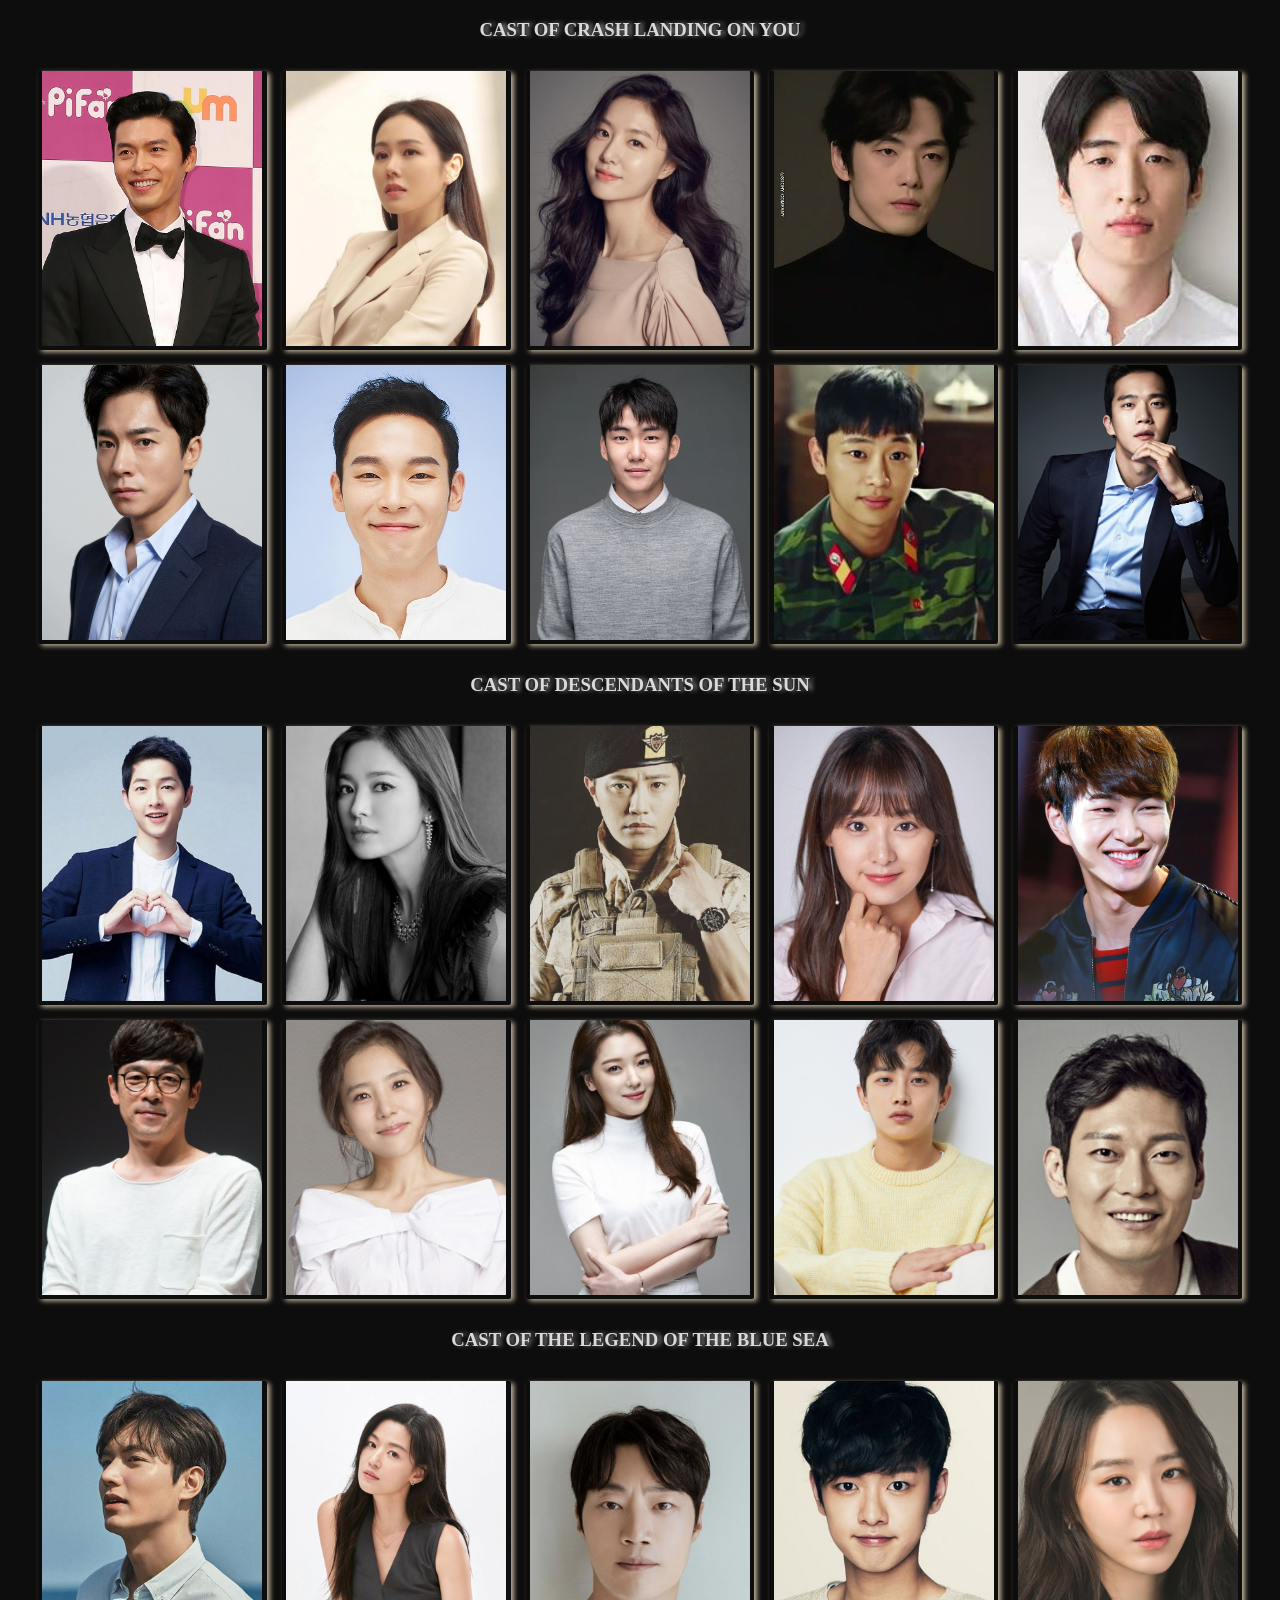
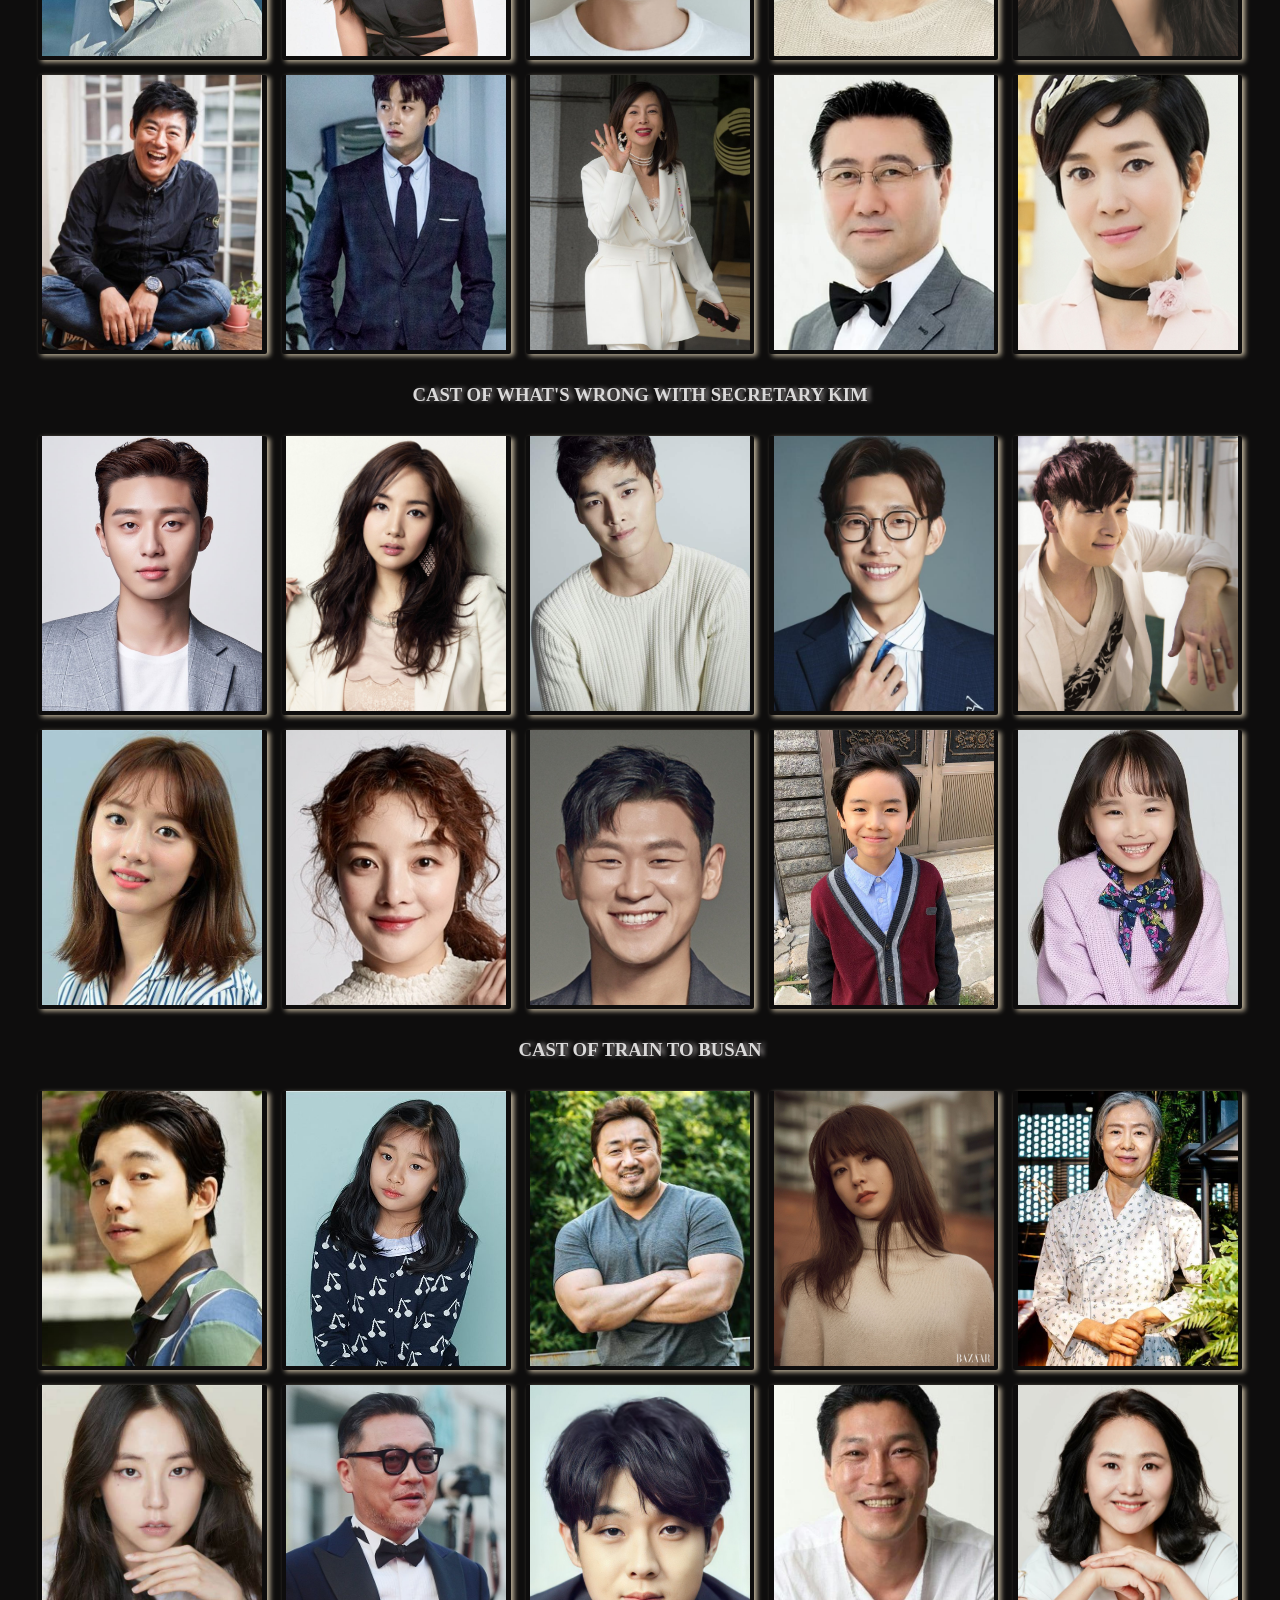
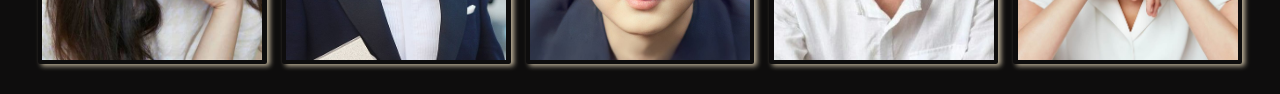
<file: page2.html>
<!DOCTYPE html>
<html lang="en">
<head>
    <meta charset="UTF-8">
    <meta name="viewport" content="width=device-width, initial-scale=1.0">
    <title>Document</title>
    <link rel="stylesheet" href="page2.css">
   
</head>
<body>
    <div class="container">      
    <!-- Crash landing On You -->
<h3> CAST OF CRASH LANDING ON YOU</h3>
    <div class="slider-container">
        <main class="grid">
            <article>
                <img src="img/img1/hyunbin.jpg" width="220px" height="275px">
                <div class="konten">
                    <h2>Hyun-bin <p>Sebagai Kapten Ri </p></h2>              
                </div>
            </article>
            <article>
                <img src="img/img1/son ye jin.jpg" width="220px" height="275px">
                <div class="konten">
                    <h2>Son Ye-jin <p>Sebagai Yoon seri</p></h2>
                </div>
            </article>
            <article>
                <img src="img/img1/Seo_Ji-Hye.jpg" width="220px" height="275px">
                <div class="konten">
                    <h2>Seo Ji-hye <p>Sebagai Seon Dan</p></h2>
                </div>
            </article>
            <article>
                <img src="img/img1/kim jung hyun.jpg" width="220px" height="275px">
                <div class="konten">
                    <h2>Kim Jung-hyun <p>Sebagai gu Seung-joon</p></h2>
                </div>
            </article>
            <article>
                <img src="img/img1/yoo su bin.jpg" width="220px" height="275px">
                <div class="konten">
                    <h2>Yoo Su-bin <p>Sebagai Kim Ju-moek</p></h2>
                </div>
            </article>
            <article>
                <img src="img/img1/Kim_Young-Min.jpg" width="220px" height="275px">
                <div class="konten">
                    <h2>Kim Young-min <p>Sebagai Jung Man-bok</p></h2>
                </div>
            </article>
            <article>
                <img src="img/img1/Yang_Kyung-Won.jpg" width="220px" height="275px">
                <div class="konten">
                    <h2>Yang Kyung-won <p>Sebagai Pyo Chi-soo</p></h2>
                </div>
            </article>
            <article>
                <img src="img/img1/Tang_Joon-Sang.jpg" width="220px" height="275px">
                <div class="konten">
                    <h2>Tang Joon-sang <p>Sebagai Geum Eun-dong</p></h2>
                </div>
            </article>
            <article>
                <img src="img/img1/lee sin young.jpg" width="220px" height="275px">
                <div class="konten">
                    <h2>Lee Sin-young <p>Sebagai Park Kwang-beom</p></h2>
                </div>
            </article>
            <article>
                <img src="img/img1/Ha_Seok-Jin.jpg" width="220px" height="275px">
                <div class="konten">
                    <h2>Ha Seok-jin <p>Sebagai Ri Mu-hyeok</p></h2>
                </div>
            </article>
        </main>
    </div>
    <!-- Descendants of The Sun -->
<h3>CAST OF DESCENDANTS OF THE SUN</h3>
        <main class="grid">
            <article>
                <img src="img/img2/song-joong-ki.jpg" width="220px" height="275px">
                <div class="konten">
                    <h2>Song Joong-ki <p>Sebagai kapten Yoo Si-jin</p></h2>
                </div>
            </article>
            <article>
                <img src="img/img2/Song-Hye-kyo-faei.jpg" width="220px" height="275px">
                <div class="konten">
                    <h2>Song Hye-kyo <p>Sebagai Dr Kang Mo-yeon</p></h2>
                </div>
            </article>
            <article>
                <img src="img/img2/Jin Go.jpg" width="220px" height="275px">
                <div class="konten">
                    <h2>Jin-Goo <p>Sebagai Sersan Mayor Seo Dae-young</p></h2>
                </div>
            </article>
            <article>
                <img src="img/img2/kim ji won.jpg" width="220px" height="275px">
                <div class="konten">
                    <h2>Kim Ji-won <p>Sebagai Yoon Myeong-ju</p></h2>
                </div>
            </article>
            <article>
                <img src="img/img2/lee-onew-shinee.jpg" width="220px" height="275px">
                <div class="konten">
                    <h2>Lee Onew-shinee <p>Sebagai Lee Chi-hoon</p></h2>
                </div>
            </article>
            <article>
                <img src="img/img2/Lee_Seung-Jun.jpg" width="220px" height="275px">
                <div class="konten">
                    <h2>Lee Seung-jun <p>Sebagai Song Sang-hyun</p></h2>
                </div>
            </article>
            <article>
                <img src="img/img2/seo jung yeon.jpg" width="220px" height="275px">
                <div class="konten">
                    <h2>Seo jung-yeon <p>Sebagai Ha Ja-ae</p></h2>
                </div>
            </article>
            <article>
                <img src="img/img2/jo-woo-ri.jpg" width="220px" height="275px">
                <div class="konten">
                    <h2>Jo Woo-ri <p>Sebagai Jang Hee-eun</p></h2>
                </div>
            </article>
            <article>
                <img src="img/img2/kim min seok.jpg" width="220px" height="275px">
                <div class="konten">
                    <h2>Kim Kim-suk <p>Sebagai Kim Gi-geom</p></h2>
                </div>
            </article>
            <article>
                <img src="img/img2/park hoon.jpg" width="220px" height="275px">
                <div class="konten">
                    <h2>Park Hoon <p>Sebagai Sersan Senior Choi Woo-geun (Snoopy)</p></h2>
                </div>
            </article>
        </main>
    <!-- Legend Of The Blue sea-->
<h3>CAST OF THE LEGEND OF THE BLUE SEA</h3>
    <main class="grid">
        <article>
            <img src="img/img3/Lee-Min-Ho-1.jpg" width="220px" height="275px">
            <div class="konten">
                <h2>Lee Min-ho <p>Sebagai Hoo Joon-jae</p></h2>
            </div>
        </article>
        <article>
            <img src="img/img3/jun-ji-hyun.jpg" width="220px" height="275px">
            <div class="konten">
                <h2>Jun Ji-hyun <p>Sebagai Shim Chung</p></h2>
            </div>
        </article>
        <article>
            <img src="img/img3/empat.jpg" width="220px" height="275px">
            <div class="konten">
                <h2>Lee Hee-joon <p>Sebagai Jo Nam-doo</p></h2>
            </div>
        </article>
        <article>
            <img src="img/img3/lima.jpg" width="220px" height="275px">
            <div class="konten">
                <h2>Shin Won-ho <p>Sebagai Tae Oh</p></h2>
            </div>
        </article>
        <article>
            <img src="img/img3/enam.jpg" width="220px" height="275px">
            <div class="konten">
                <h2>Shin Hye-sun <p>Sebagai Cha Si-ah</p></h2>
            </div>
        </article>
        <article>
            <img src="img/img3/tujuh.jpg" width="220px" height="275px">
            <div class="konten">
                <h2>Sung Dong-ii <p>Sebagai Ma Dae Young/Mr. Yang</p></h2>
            </div>
        </article>
        <article>
            <img src="img/img3/delapan.jpg" width="220px" height="275px">
            <div class="konten">
                <h2>Heo Chi-hyun<p>Sebagai Lee Ji-hoon</p></h2>
            </div>
        </article>
        <article>
            <img src="img/img3/sembilan.jpg" width="220px" height="275px">
            <div class="konten">
                <h2>Hwang Shin-hye <p>Sebagai Kang Seo-hee</p></h2>
        </article>
        <article>
            <img src="img/img3/sepuluh.jpg" width="220px" height="275px">
            <div class="konten">
                <h2>Choi Jung-woo <p>Sebagai Heo II-joong</p></h2>
            </div>
        </article>
        <article>
            <img src="img/img3/tiga.jpg" width="220px" height="275px">
            <div class="konten">
                <h2>Na Young-hee <p>Sebagai Mo Yoo-ran</p></h2>
            </div>
        </article>
    </main>
    <!-- Whats Wrong With Secretary Kim-->
<h3>CAST OF WHAT'S WRONG WITH SECRETARY KIM</h3>
    <main class="grid">
        <article>
            <img src="img/img4/satu.jpg" width="220px" height="275px">
            <div class="konten">
                <h2>Park Seo-joon <p>Sebagai Lee Young-joon</p></h2>
            </div>
        </article>
        <article>
            <img src="img/img4/dua.jpg" width="220px" height="275px">
            <div class="konten">
                <h2>Park Min-young <p>Sebagai Kim Mi-so</p></h2>
            </div>
        </article>
        <article>
            <img src="img/img4/tiiga.jpg" width="220px" height="275px">
            <div class="konten">
                <h2>Lee Tae-hwan <p>Sebagai Lee Sung-hyun</p></h2>
            </div>
        </article>
        <article>
            <img src="img/img4/empat.jpg" width="220px" height="275px">
            <div class="konten">
                <h2>Kang Ki-young <p>Sebagai park Yoo-sik</p></h2>
            </div>
        </article>
        <article>
            <img src="img/img4/lima.jpg" width="220px" height="275px">
            <div class="konten">
                <h2>Hwang Chan-sung <p>Sebagai Go Gwi-nam</p></h2>
            </div>
        </article>
        <article>
            <img src="img/img4/enam.jpg" width="220px" height="275px">
            <div class="konten">
                <h2>Pyo ye-jin <p>Sebagai Kim Ji-a</p></h2>
            </div>
        </article>
        <article>
            <img src="img/img4/tujuh.jpg" width="220px" height="275px">
            <div class="konten">
                <h2>Hwang Bo-ra <p>Sebagai Bong Se-ra</p></h2>
            </div>
        </article>
        <article>
            <img src="img/img4/delapan.jpg" width="220px" height="275px">
            <div class="konten">
                <h2>Kang Hong-seok <p>Sebagai Yang Cheol</p></h2>
            </div>
        </article>
        <article>
            <img src="img/img4/sembilan.jpg" width="220px" height="275px">
            <div class="konten">
                <h2>Moon Woo-jin <p>Sebagai Lee Young-joon (kecil)</p></h2>
            </div>
        </article>
        <article>
            <img src="img/img4/sepuluh.jpg" width="220px" height="275px">
            <div class="konten">
                <h2>Kim Ji-yoo <p>Sebagai Kim Mi-so (kecil)</p></h2>
            </div>
        </article>
    </main>
    <!-- Train to Busan-->
<h3>CAST OF TRAIN TO BUSAN</h3>
<main class="grid">
    <article>
        <img src="img/img5/satu.jpg" width="220px" height="275px">
        <div class="konten">
            <h2>Gong Yoo <p>Sebagai Seok-woo</p></h2>
        </div>
    </article>
    <article>
        <img src="img/img5/dua.jpg" width="220px" height="275px">
        <div class="konten">
            <h2>Kim Soo-ahn <p>Sebagai Soo-ahn</p></h2>
        </div>
    </article>
    <article>
        <img src="img/img5/tiga.jpg" width="220px" height="275px">
        <div class="konten">
            <h2>Ma Dong-seok <p>Sebagai Sang-hwa</p></h2>
        </div>
    </article>
    <article>
        <img src="img/img5/empat.jpg" width="220px" height="275px">
        <div class="konten">
            <h2>Jung Yu-mi <p>sebagai Seong-kyeong</p></h2>
        </div>
    </article>
    <article>
        <img src="img/img5/lima.jpg" width="220px" height="275px">
        <div class="konten">
            <h2>Yee Soo-jung <p>In-gil</p></h2>
        </div>
    </article>
    <article>
        <img src="img/img5/enam.jpg" width="220px" height="275px">
        <div class="konten">
            <h2>Ahn So-hee <p>Sebagai Kim Jin-hee</p></h2>
        </div>
    </article>
    <article>
        <img src="img/img5/tujuh.jpg" width="220px" height="275px">
        <div class="konten">
            <h2>Kim Eui-sung <p>Sebagai yong-suk</p></h2>
        </div>
    </article>
    <article>
        <img src="img/img5/delapan.jpg" width="220px" height="275px">
        <div class="konten">
            <h2>Choi Woo-shik <p>Sebagai Min Yong-guk</p></h2>
        </div>
    </article>
    <article>
        <img src="img/img5/sembilan.jpg" width="220px" height="275px">
        <div class="konten">
            <h2>Choi Gwi-hwa <p>Sebagai Tunawisma (kecil)</p></h2>
        </div>
    </article>
    <article>
        <img src="img/img5/sepuluh.jpg" width="220px" height="275px">
        <div class="konten">
            <h2>Park Myung-sin <p>Sebagai Jong-gil</p></h2>
        </div>
    </article>
</main>
        

</div>

    <div id="biodataContainer" style="display: none;"></div>
    <script src="page2.js"></script>
        
</body>
</html>
</file>
<file: page2.css>
body {
    background: rgb(14, 13, 13);
    color: aliceblue;
    font-family: 'Times New Roman', Times, sans-serif;
    margin: 2;
    padding: 1;
}
h2{
    color: rgb(252, 253, 254);
}
h3{
    color: rgb(219, 218, 218);
    text-shadow: 4px 0ch 4px rgb(133, 128, 128);
    text-align: center;
}
p{
    color: rgb(245, 246, 247);
}
.grid{
    display: grid;
    grid-template-columns: repeat(5,1fr);
    margin: 30px;
    align-items: center;
    grid-gap: 15px;
}
img{
    object-fit: cover;
}
.grid > article{
    box-shadow: 3px 2px 5px 0px rgb(189, 177, 153);
    border-radius: 2px;
    text-align: center;
}
.grid-article:hover{
    transform: scale(1,2);
}
/*  untuk efek hover pada gambar */
article:hover .konten h2 {
    display: block;
}
article .konten {
    position: relative;
}
article .konten h2  {
    display: none;
    background-color: rgba(14, 14, 14, 0.39);
    color: rgb(253, 252, 252);
    position: absolute;
    bottom: 0;
    left: 0;
    right: 0;
    text-align: auto;
    text-transform: capitalize;
}
</file>
